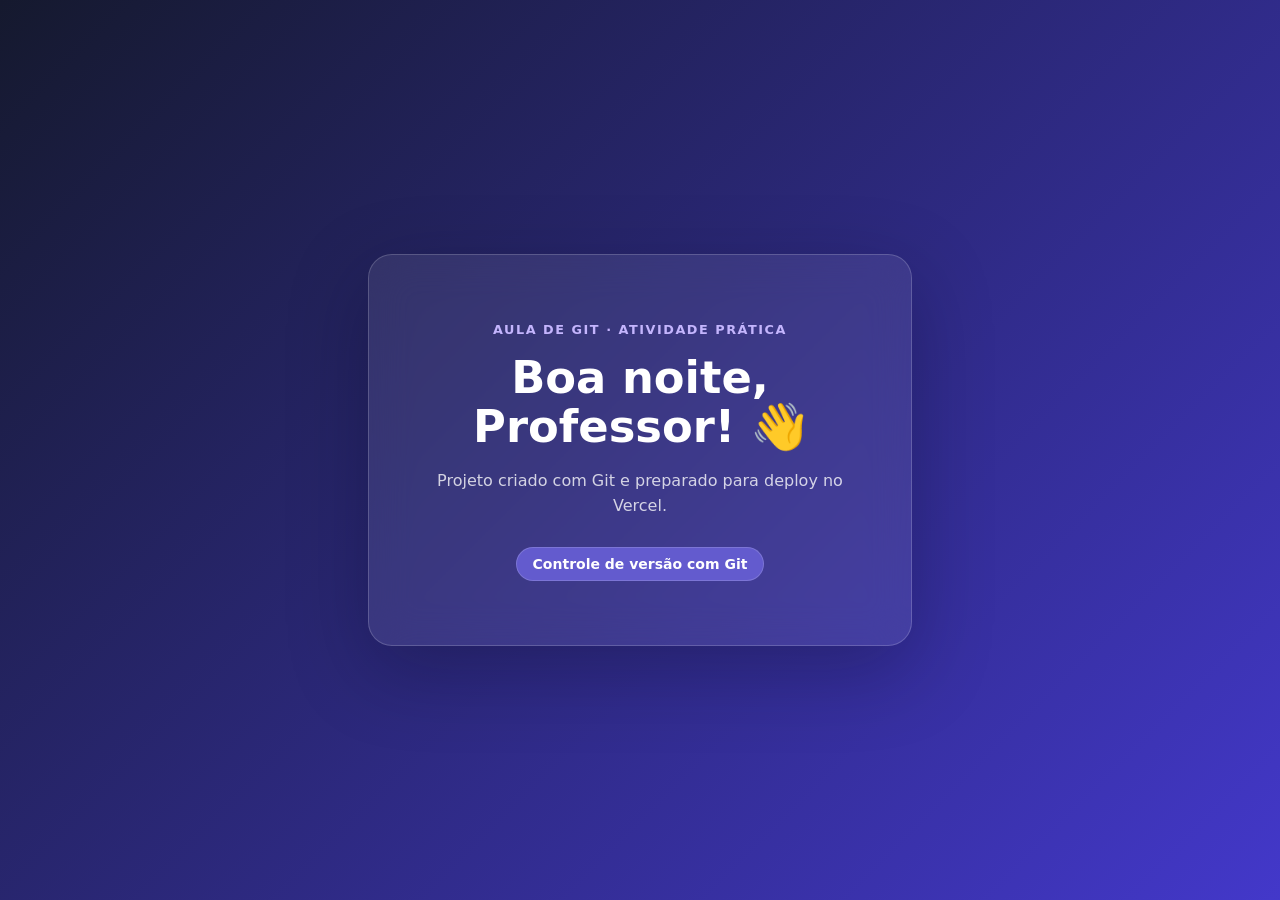
<file: index.html>
<!DOCTYPE html>
<html lang="pt-BR">
<head>
  <meta charset="UTF-8">
  <meta name="viewport" content="width=device-width, initial-scale=1.0">
  <meta name="theme-color" content="#1e1e2e">
  <meta name="description" content="Uma página de boas-vindas criada para praticar Git.">
  <title>Olá Professor!</title>
  <link rel="stylesheet" href="style.css">
</head>
<body>
  <main class="hero">
    <div class="card">
      <span class="eyebrow">Aula de Git · atividade prática</span>
      <h1>👋 Olá, Professor! Vamos praticar Git.</h1>
      <p>Projeto criado com Git e preparado para deploy no Vercel.</p>
      <span class="badge" title="O Git guarda o histórico deste projeto">Controle de versão com Git</span>
    </div>
  </main>
  <script src="app.js"></script>
</body>
</html>
</file>
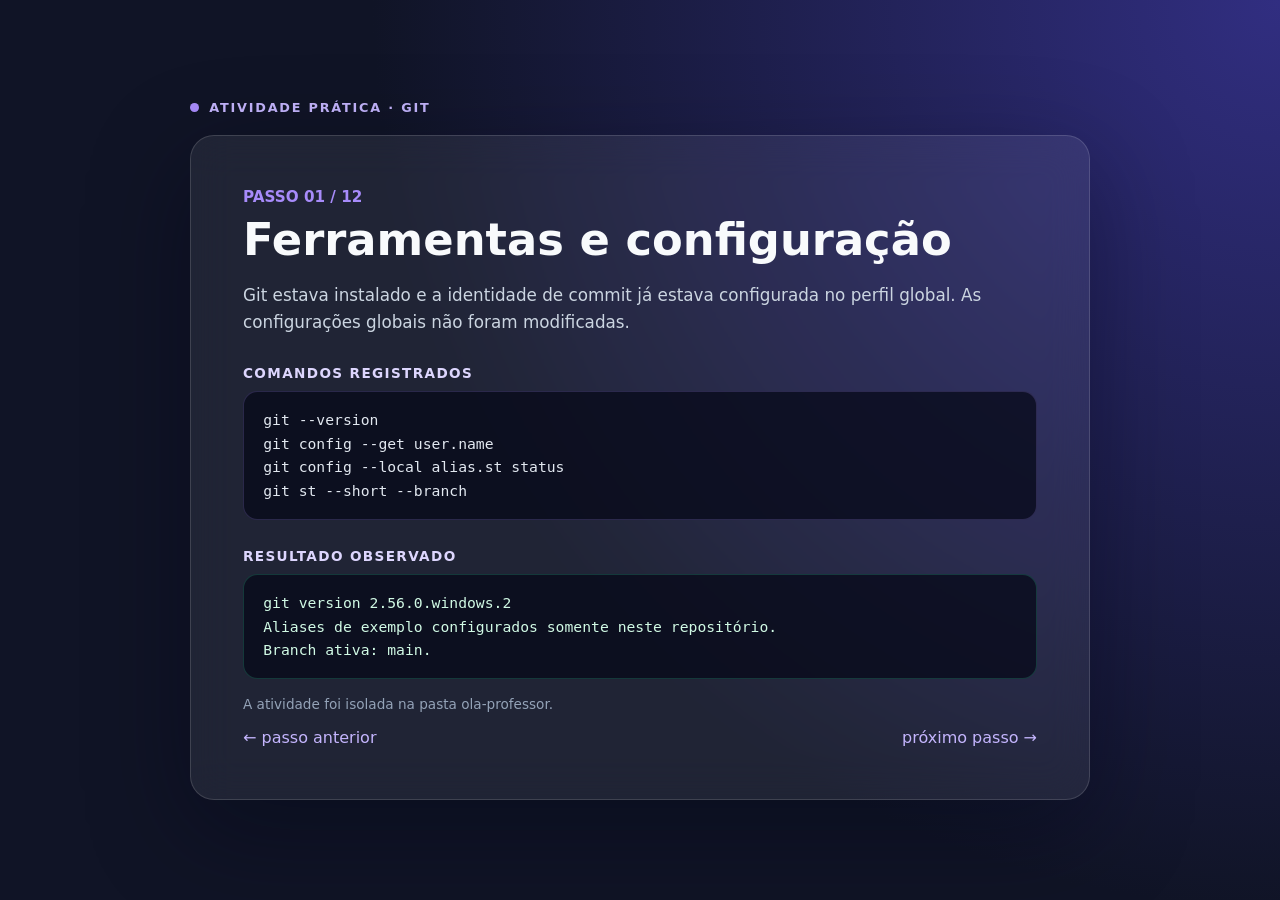
<file: docs/evidencias/index.html>
<!DOCTYPE html>
<html lang="pt-BR">
<head>
  <meta charset="UTF-8">
  <meta name="viewport" content="width=device-width, initial-scale=1.0">
  <title>Evidências da atividade de Git</title>
  <style>
    :root {
      color-scheme: dark;
      font-family: "Segoe UI", system-ui, sans-serif;
      background: #101426;
      color: #f8fafc;
    }

    * { box-sizing: border-box; }

    body {
      min-height: 100vh;
      margin: 0;
      padding: clamp(1.25rem, 5vw, 4rem);
      display: grid;
      place-items: center;
      background: radial-gradient(circle at top right, #312e81 0, #101426 58%);
    }

    main { width: min(100%, 900px); }

    .topline {
      display: flex;
      align-items: center;
      gap: 0.65rem;
      color: #c4b5fd;
      font-size: 0.8rem;
      font-weight: 700;
      letter-spacing: 0.14em;
      text-transform: uppercase;
    }

    .dot { width: 0.55rem; height: 0.55rem; border-radius: 50%; background: #a78bfa; }

    .card {
      margin-top: 1.25rem;
      padding: clamp(1.5rem, 5vw, 3.25rem);
      border: 1px solid rgba(255, 255, 255, 0.14);
      border-radius: 1.5rem;
      background: rgba(255, 255, 255, 0.07);
      box-shadow: 0 30px 100px rgba(3, 5, 20, 0.38);
      backdrop-filter: blur(20px);
    }

    .number { color: #a78bfa; font-size: 0.95rem; font-weight: 700; }
    h1 { margin: 0.55rem 0 0.75rem; font-size: clamp(1.75rem, 5vw, 2.8rem); line-height: 1.12; }
    .summary { max-width: 70ch; color: #cbd5e1; font-size: 1.05rem; line-height: 1.65; }
    h2 { margin: 1.75rem 0 0.65rem; color: #ddd6fe; font-size: 0.85rem; letter-spacing: 0.1em; text-transform: uppercase; }
    pre {
      overflow-x: auto;
      margin: 0;
      padding: 1rem 1.2rem;
      border: 1px solid rgba(167, 139, 250, 0.2);
      border-radius: 0.9rem;
      color: #e2e8f0;
      background: rgba(7, 10, 25, 0.76);
      font: 0.92rem/1.6 ui-monospace, "Cascadia Code", Consolas, monospace;
      white-space: pre-wrap;
    }

    .result { border-color: rgba(52, 211, 153, 0.22); color: #d1fae5; }
    .foot { margin-top: 1.1rem; color: #94a3b8; font-size: 0.85rem; }
    .nav { display: flex; justify-content: space-between; margin-top: 1rem; }
    a { color: #c4b5fd; text-decoration: none; }
    a:hover { text-decoration: underline; }

    @media print {
      :root, body { color: #111827; background: #fff; }
      .card { border-color: #cbd5e1; background: #fff; box-shadow: none; }
      pre { color: #111827; background: #f1f5f9; }
      .summary, .foot { color: #475569; }
    }
  </style>
</head>
<body>
  <main>
    <div class="topline"><span class="dot" aria-hidden="true"></span> Atividade prática · Git</div>
    <section class="card" aria-live="polite">
      <div class="number" id="number"></div>
      <h1 id="title"></h1>
      <p class="summary" id="summary"></p>
      <h2>Comandos registrados</h2>
      <pre id="commands"></pre>
      <h2>Resultado observado</h2>
      <pre class="result" id="result"></pre>
      <div class="foot" id="foot"></div>
      <nav class="nav"><a id="previous" href="#">← passo anterior</a><a id="next" href="#">próximo passo →</a></nav>
    </section>
  </main>
  <script>
    const steps = [
      { id: "01", title: "Ferramentas e configuração", summary: "Git estava instalado e a identidade de commit já estava configurada no perfil global. As configurações globais não foram modificadas.", commands: "git --version\ngit config --get user.name\ngit config --local alias.st status\ngit st --short --branch", result: "git version 2.56.0.windows.2\nAliases de exemplo configurados somente neste repositório.\nBranch ativa: main.", foot: "A atividade foi isolada na pasta ola-professor." },
      { id: "02", title: "Projeto Olá, Professor", summary: "Estrutura criada com HTML, CSS e JavaScript, incluindo saudação por horário, estilo responsivo, animação discreta e .gitignore.", commands: "git init -b main\ngit add index.html style.css app.js .gitignore\ngit commit -m \"feat: cria página olá professor\"", result: "[main 9528fa0] feat: cria página olá professor\n4 arquivos criados · 122 linhas adicionadas\nPágina aberta no navegador local.", foot: "A captura 01 mostra a página executando no navegador." },
      { id: "03", title: "Ciclo básico: add, commit e log", summary: "Uma correção de estilo foi revisada com diff e registrada usando commit -am, que inclui alterações em arquivos já rastreados.", commands: "git diff\ngit commit -am \"fix: melhora contraste da etiqueta\"\ngit log --oneline", result: "6c0b7da fix: melhora contraste da etiqueta\n9528fa0 feat: cria página olá professor\nÁrvore de trabalho limpa após o commit.", foot: "O alias local git st também foi usado para consultar o status." },
      { id: "04", title: "Branches e conflito resolvido", summary: "As branches feature/animacao e main alteraram a mesma linha do título. O merge parou com conflito; a resolução combinou as mensagens e removeu os marcadores.", commands: "git switch -c feature/animacao\ngit switch main\ngit merge feature/animacao\ngit status\ngit add index.html\ngit commit -m \"merge: integra animação e saudação\"", result: "CONFLICT (content): Merge conflict in index.html\n[main 349eacc] merge: integra animação e saudação\nHistórico preserva os dois lados e o commit de merge.", foot: "O texto resolvido foi: “Olá, Professor! Vamos praticar Git.”" },
      { id: "05", title: "Rebase, merge e cherry-pick", summary: "A branch de cores foi rebaseada após um commit independente em main e integrada com --no-ff. Depois, cherry-pick trouxe uma melhoria de acessibilidade específica.", commands: "git switch feature/nova-cor\ngit rebase main\ngit switch main\ngit merge --no-ff feature/nova-cor\ngit cherry-pick feature/acessibilidade-saudacao", result: "Merge preservado no histórico da paleta de cores.\nCommit de acessibilidade aplicado à main após seu avanço.\nGrafo consultado com git lg.", foot: "O rebase foi feito somente em branch local." },
      { id: "06", title: "Recuperação: restore, reset, revert e stash", summary: "Os comandos de recuperação foram exercitados em uma branch de laboratório. O reset --hard descartou somente um commit descartável dessa branch.", commands: "git restore app.js\ngit restore --staged app.js\ngit reset --soft HEAD~1\ngit reset --mixed HEAD\ngit reset --hard HEAD~1\ngit revert --no-edit HEAD\ngit stash push -m \"wip: demonstração de stash\"\ngit stash pop\ngit reflog -8 --oneline", result: "Soft e mixed mantiveram as alterações conforme esperado.\nHard removeu o ensaio isolado; revert criou commit inverso.\nStash foi aplicado e removido da pilha.\nmain não recebeu os commits descartáveis.", foot: "A branch lab/maquina-do-tempo ficou disponível para inspecionar o revert." },
      { id: "07", title: "Bisect e hook pré-commit", summary: "Bisect localizou um commit ruim em uma sequência descartável. Um hook temporário bloqueou o commit de uma linha console.log e foi removido depois da demonstração.", commands: "git bisect start\ngit bisect bad\ngit bisect good main\ngit bisect good\ngit bisect reset\ngit fsck --full\ngit clean -fdn", result: "ea866bb é o primeiro commit ruim no ensaio de bisect.\nO hook recusou o commit com: Remova console.log antes de commitar.\nO ensaio e o hook não ficaram na branch main.", foot: "git clean foi consultado apenas com -n (simulação), sem apagar arquivos." },
      { id: "08", title: "Branches, worktree e tag", summary: "O grafo foi consultado, um worktree auxiliar foi criado e removido, e a versão final recebeu tags local e anotada.", commands: "git log --oneline --graph --decorate --all\ngit worktree add ../ola-professor-worktree feature/worktree-demo\ngit worktree list\ngit worktree remove ../ola-professor-worktree\ngit tag v1.0.0 -m \"versão inicial\"\ngit tag v1.0.0-beta", result: "Worktree auxiliar removido após a inspeção.\nTags v1.0.0 e v1.0.0-beta disponíveis localmente.", foot: "As tags serão enviadas ao remote local junto com a documentação." },
      { id: "09", title: "Remote, push, fetch e clone", summary: "Para praticar operações remotas sem credenciais GitHub, foi usado um repositório bare local separado da pasta do projeto.", commands: "git remote add origin ../ola-professor-remoto.git\ngit push -u origin main\ngit fetch --all\ngit clone --depth 1 <remote-local> <pasta-temporária>\ngit branch -vv", result: "origin/main recebeu a branch main.\nClone raso local abriu em main e apontou para origin/main.\nEste remote é local; não é uma publicação no GitHub.", foot: "Para usar GitHub, substitua origin pela URL do repositório da sua conta." },
      { id: "10", title: "Deploy no Vercel", summary: "A CLI autenticada publicou a primeira versão e depois refez o deploy de produção após o push ao GitHub.", commands: "vercel.cmd --yes\ngit push origin main\nvercel.cmd --prod --yes\ncurl.exe -I -L https://ola-professor-cyan.vercel.app", result: "Projeto: otaviomrs-projects/ola-professor\nDeploy final: Ready\nHTTP/1.1 200 OK\nProdução: https://ola-professor-cyan.vercel.app", foot: "O endereço de produção foi confirmado no navegador e por requisição HTTP." },
      { id: "11", title: "GitHub e documentação final", summary: "main, as branches de funcionalidade e as duas tags foram enviadas ao repositório do usuário; a produção também está no ar.", commands: "git push origin main\ngit push origin --tags\ngit status --short --branch\ngit log --oneline --graph --decorate --all", result: "GitHub: github.com/OtavioMR/SilvioFatecGit\nmain e três branches de funcionalidade publicadas.\nTags v1.0.0 e v1.0.0-beta enviadas.\nProdução: https://ola-professor-cyan.vercel.app", foot: "A captura final registra as evidências incluídas no repositório." },
      { id: "12", title: "Integração automática GitHub → Vercel", summary: "Após o login no painel, confirmei que o projeto está conectado ao repositório OtavioMR/SilvioFatecGit. Um push de documentação gerou novo deploy automaticamente.", commands: "Vercel → Project Settings → Git\nRepositório: OtavioMR/SilvioFatecGit\ngit push origin main\nCommit: 26eaa2b · branch main", result: "Commit 26eaa2b recebido pelo GitHub.\nNovo deploy de produção iniciado automaticamente.\nStatus do deploy: Ready.", foot: "Capturas reais do painel: 15 (conexão/deploy), 16 (repositório conectado) e 17 (deploy automático Ready)." }
    ];

    const params = new URLSearchParams(location.search);
    const selected = params.get("passo") || "01";
    const index = Math.max(0, steps.findIndex((step) => step.id === selected));
    const step = steps[index];
    document.title = `${step.id} · ${step.title} — Evidências Git`;
    document.getElementById("number").textContent = `PASSO ${step.id} / ${steps.length}`;
    document.getElementById("title").textContent = step.title;
    document.getElementById("summary").textContent = step.summary;
    document.getElementById("commands").textContent = step.commands;
    document.getElementById("result").textContent = step.result;
    document.getElementById("foot").textContent = step.foot;
    document.getElementById("previous").href = `?passo=${steps[Math.max(0, index - 1)].id}`;
    document.getElementById("next").href = `?passo=${steps[Math.min(steps.length - 1, index + 1)].id}`;
  </script>
</body>
</html>
</file>
<file: style.css>
* {
  margin: 0;
  padding: 0;
  box-sizing: border-box;
}

body {
  min-height: 100vh;
  display: flex;
  align-items: center;
  justify-content: center;
  padding: 1.5rem;
  color: #f8fafc;
  font-family: system-ui, sans-serif;
  background: linear-gradient(135deg, #15192e, #4338ca);
}

.hero {
  width: 100%;
  padding: 2rem;
  text-align: center;
}

.card {
  max-width: 34rem;
  margin: 0 auto;
  padding: clamp(2rem, 7vw, 4rem);
  border: 1px solid rgba(255, 255, 255, 0.18);
  border-radius: 1.5rem;
  background: rgba(255, 255, 255, 0.08);
  box-shadow: 0 24px 80px rgba(8, 8, 24, 0.28);
  backdrop-filter: blur(20px);
}

.eyebrow {
  display: inline-block;
  margin-bottom: 1rem;
  color: #c4b5fd;
  font-size: 0.8rem;
  font-weight: 700;
  letter-spacing: 0.12em;
  text-transform: uppercase;
}

h1 {
  margin-bottom: 1rem;
  color: #fff;
  font-size: clamp(2rem, 7vw, 2.8rem);
  line-height: 1.1;
}

p {
  margin-bottom: 1.75rem;
  color: rgba(255, 255, 255, 0.78);
  line-height: 1.6;
}

.badge {
  display: inline-block;
  padding: 0.5rem 1rem;
  border: 1px solid rgba(255, 255, 255, 0.16);
  border-radius: 999px;
  color: white;
  background: #635bce;
  font-size: 0.875rem;
  font-weight: 600;
  transition: filter 150ms ease, transform 150ms ease;
}

.badge:hover {
  filter: brightness(1.12);
  transform: translateY(-1px);
}

@media (prefers-reduced-motion: no-preference) {
  .card {
    animation: appear 650ms ease-out both;
  }

  @keyframes appear {
    from {
      opacity: 0;
      transform: translateY(16px) scale(0.98);
    }

    to {
      opacity: 1;
      transform: translateY(0) scale(1);
    }
  }
}
</file>
